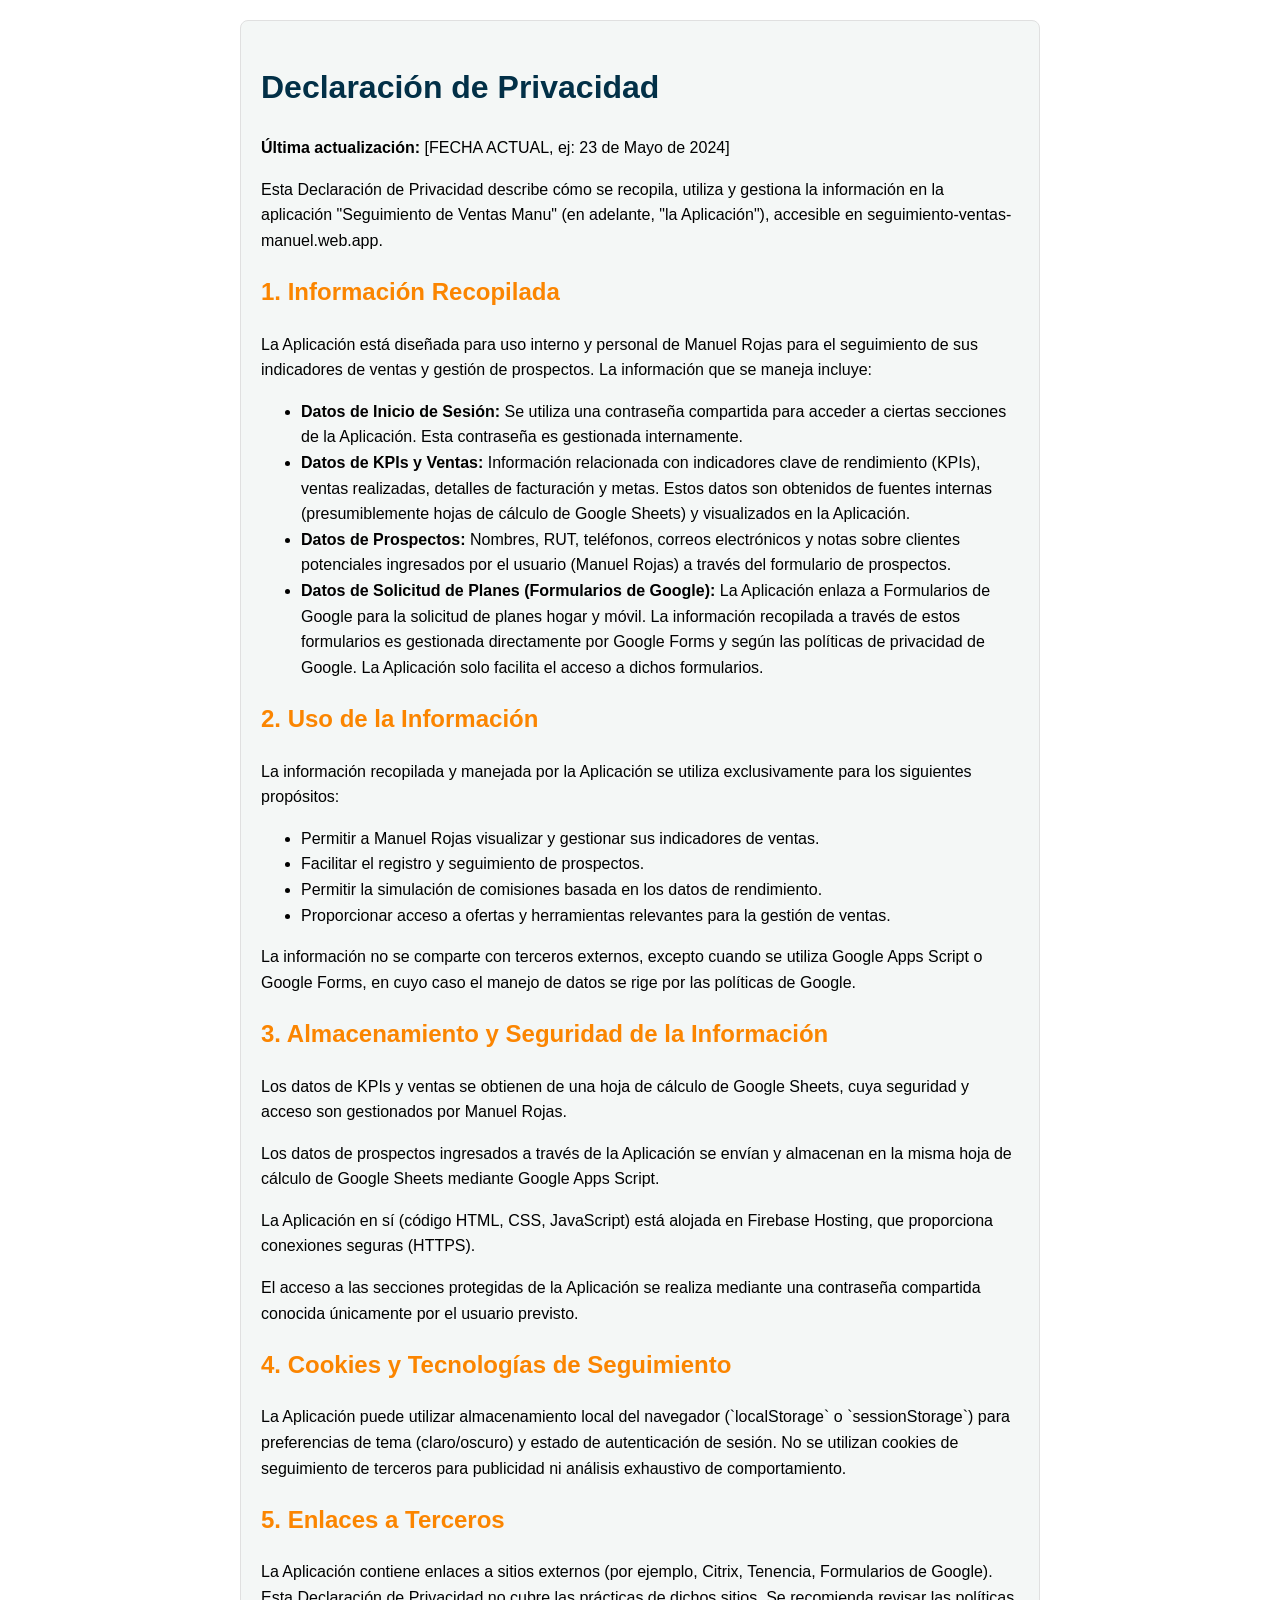
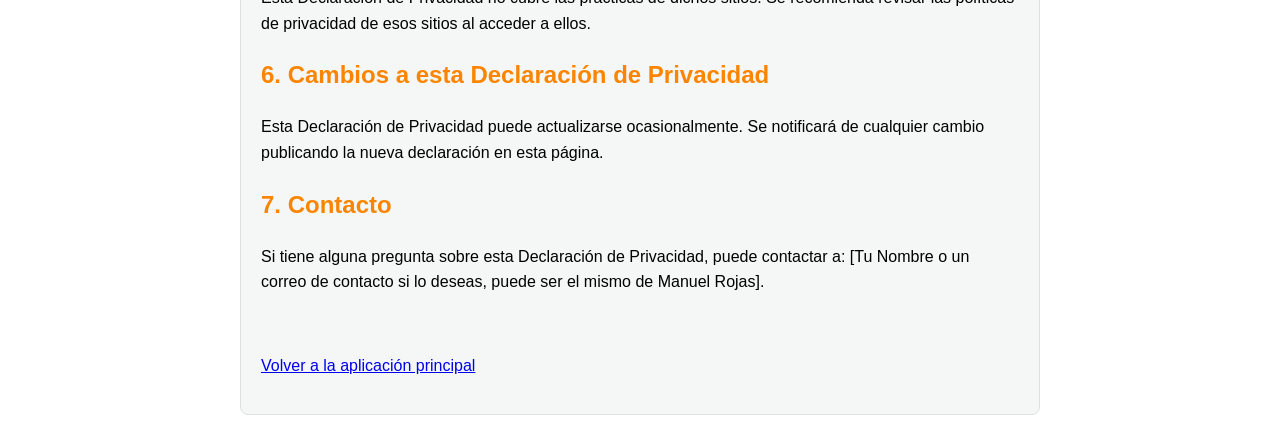
<file: privacidad.html>
<!DOCTYPE html>
<html lang="es">
<head>
    <meta charset="UTF-8">
    <meta name="viewport" content="width=device-width, initial-scale=1.0">
    <title>Declaración de Privacidad - Seguimiento de Ventas Manu</title>
    <style>
        body { font-family: sans-serif; line-height: 1.6; margin: 20px; max-width: 800px; margin-left: auto; margin-right: auto; }
        h1 { color: #023047; }
        h2 { color: #fb8500; }
        .container { padding: 20px; border: 1px solid #e0e0e0; border-radius: 8px; background-color: #f4f7f6; }
    </style>
</head>
<body>
    <div class="container">
        <h1>Declaración de Privacidad</h1>
        <p><strong>Última actualización:</strong> [FECHA ACTUAL, ej: 23 de Mayo de 2024]</p>

        <p>Esta Declaración de Privacidad describe cómo se recopila, utiliza y gestiona la información en la aplicación "Seguimiento de Ventas Manu" (en adelante, "la Aplicación"), accesible en seguimiento-ventas-manuel.web.app.</p>

        <h2>1. Información Recopilada</h2>
        <p>La Aplicación está diseñada para uso interno y personal de Manuel Rojas para el seguimiento de sus indicadores de ventas y gestión de prospectos. La información que se maneja incluye:</p>
        <ul>
            <li><strong>Datos de Inicio de Sesión:</strong> Se utiliza una contraseña compartida para acceder a ciertas secciones de la Aplicación. Esta contraseña es gestionada internamente.</li>
            <li><strong>Datos de KPIs y Ventas:</strong> Información relacionada con indicadores clave de rendimiento (KPIs), ventas realizadas, detalles de facturación y metas. Estos datos son obtenidos de fuentes internas (presumiblemente hojas de cálculo de Google Sheets) y visualizados en la Aplicación.</li>
            <li><strong>Datos de Prospectos:</strong> Nombres, RUT, teléfonos, correos electrónicos y notas sobre clientes potenciales ingresados por el usuario (Manuel Rojas) a través del formulario de prospectos.</li>
            <li><strong>Datos de Solicitud de Planes (Formularios de Google):</strong> La Aplicación enlaza a Formularios de Google para la solicitud de planes hogar y móvil. La información recopilada a través de estos formularios es gestionada directamente por Google Forms y según las políticas de privacidad de Google. La Aplicación solo facilita el acceso a dichos formularios.</li>
        </ul>

        <h2>2. Uso de la Información</h2>
        <p>La información recopilada y manejada por la Aplicación se utiliza exclusivamente para los siguientes propósitos:</p>
        <ul>
            <li>Permitir a Manuel Rojas visualizar y gestionar sus indicadores de ventas.</li>
            <li>Facilitar el registro y seguimiento de prospectos.</li>
            <li>Permitir la simulación de comisiones basada en los datos de rendimiento.</li>
            <li>Proporcionar acceso a ofertas y herramientas relevantes para la gestión de ventas.</li>
        </ul>
        <p>La información no se comparte con terceros externos, excepto cuando se utiliza Google Apps Script o Google Forms, en cuyo caso el manejo de datos se rige por las políticas de Google.</p>

        <h2>3. Almacenamiento y Seguridad de la Información</h2>
        <p>Los datos de KPIs y ventas se obtienen de una hoja de cálculo de Google Sheets, cuya seguridad y acceso son gestionados por Manuel Rojas.</p>
        <p>Los datos de prospectos ingresados a través de la Aplicación se envían y almacenan en la misma hoja de cálculo de Google Sheets mediante Google Apps Script.</p>
        <p>La Aplicación en sí (código HTML, CSS, JavaScript) está alojada en Firebase Hosting, que proporciona conexiones seguras (HTTPS).</p>
        <p>El acceso a las secciones protegidas de la Aplicación se realiza mediante una contraseña compartida conocida únicamente por el usuario previsto.</p>

        <h2>4. Cookies y Tecnologías de Seguimiento</h2>
        <p>La Aplicación puede utilizar almacenamiento local del navegador (`localStorage` o `sessionStorage`) para preferencias de tema (claro/oscuro) y estado de autenticación de sesión. No se utilizan cookies de seguimiento de terceros para publicidad ni análisis exhaustivo de comportamiento.</p>

        <h2>5. Enlaces a Terceros</h2>
        <p>La Aplicación contiene enlaces a sitios externos (por ejemplo, Citrix, Tenencia, Formularios de Google). Esta Declaración de Privacidad no cubre las prácticas de dichos sitios. Se recomienda revisar las políticas de privacidad de esos sitios al acceder a ellos.</p>

        <h2>6. Cambios a esta Declaración de Privacidad</h2>
        <p>Esta Declaración de Privacidad puede actualizarse ocasionalmente. Se notificará de cualquier cambio publicando la nueva declaración en esta página.</p>

        <h2>7. Contacto</h2>
        <p>Si tiene alguna pregunta sobre esta Declaración de Privacidad, puede contactar a: [Tu Nombre o un correo de contacto si lo deseas, puede ser el mismo de Manuel Rojas].</p>
        <br>
        <p><a href="index.html">Volver a la aplicación principal</a></p>
    </div>
</body>
</html>
</file>
